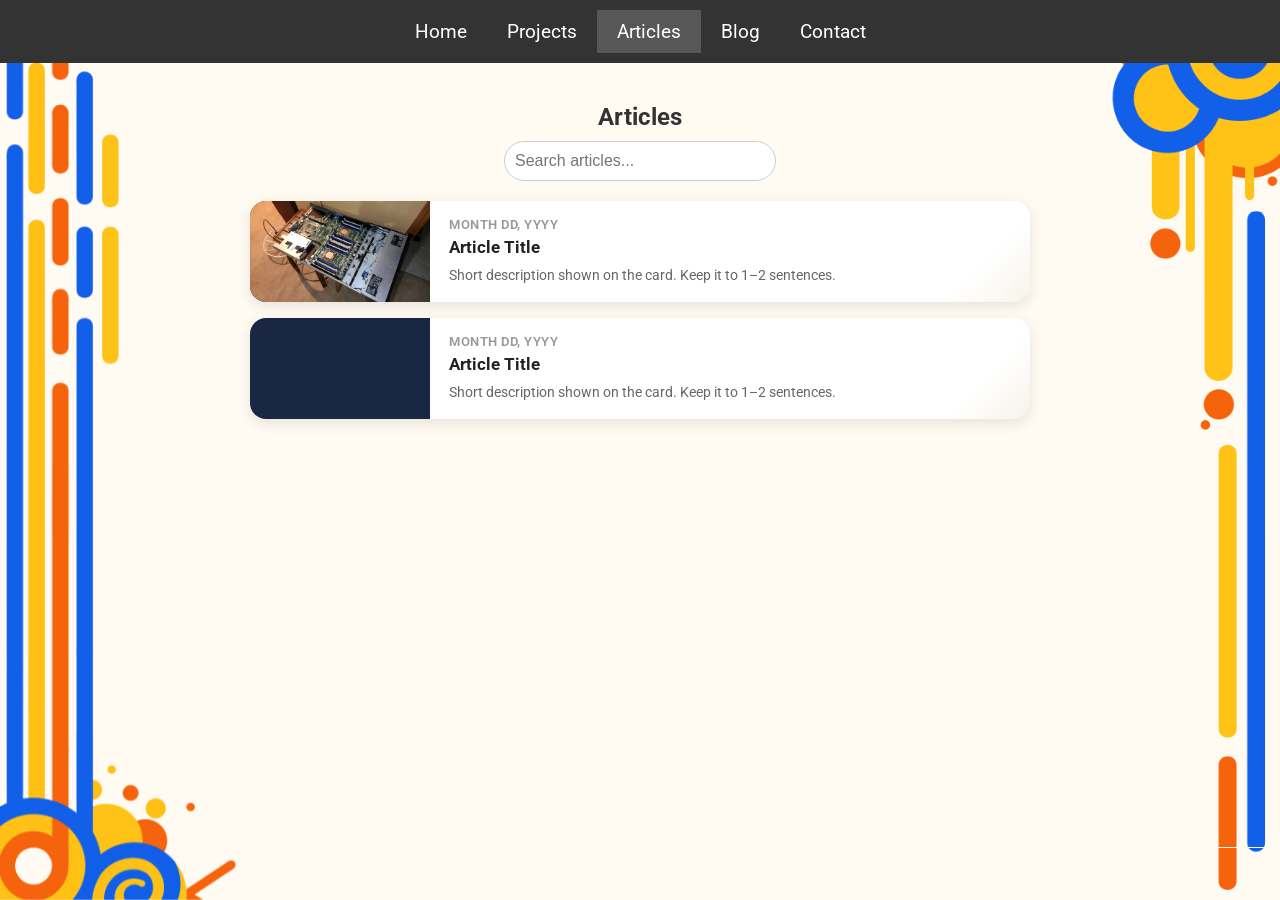
<file: articles.html>
<!DOCTYPE html>
<html lang="en">

<head>
  <meta charset="UTF-8" />
  <meta name="viewport" content="width=device-width, initial-scale=1.0" />
  <title>Ethan Zenker – Articles</title>
  <link rel="apple-touch-icon" sizes="180x180" href="images/apple-touch-icon.png">
  <link rel="icon" type="image/png" sizes="32x32" href="images/favicon-32x32.png">
  <link rel="icon" type="image/png" sizes="16x16" href="images/favicon-16x16.png">
  <link href="https://fonts.googleapis.com/css2?family=Roboto:wght@400;700&display=swap" rel="stylesheet">
  <link rel="stylesheet" href="styles.css">
  <script src="nav.js" defer></script>
</head>

<body>
  <img src="images/symbolaccentleft.png" class="accent-left" alt="Accent Symbol">
  <img src="images/symbolaccentright.png" class="accent-right" alt="Accent Symbol">

  <header>
    <button class="nav-toggle" onclick="toggleNav()" aria-label="Toggle navigation">&#9776;</button>
    <nav id="main-nav">
      <a href="index.html">Home</a>
      <a href="projects.html">Projects</a>
      <a href="articles.html" class="active-page">Articles</a>
      <a href="blog.html">Blog</a>
      <a href="contact.html">Contact</a>
    </nav>
  </header>

  <div style="padding: 30px;">
    <h2>Articles</h2>

    <input type="text" id="searchBar" placeholder="Search articles..." oninput="filterCards()">

    <img id="no-results-image" src="images/404notfound.png" alt="No results found"
      style="display:none; max-width:300px; margin: 20px auto;">

    <!-- Article Feed -->
    <!-- To add a card: copy a block, set onclick href to articles/your-page.html, update thumbnail, date, title, desc -->
    <div class="article-feed">

      <div class="article-news-card filterable-card"
           data-href="articles/article-1.html"
           onclick="window.location.href=this.dataset.href">
        <div class="article-news-thumb" style="background-image: url('images/server-thumbnail.jpg');"></div>
        <div class="article-news-body">
          <p class="article-news-date">Month DD, YYYY</p>
          <h3 class="article-news-title">Article Title</h3>
          <p class="article-news-desc">Short description shown on the card. Keep it to 1–2 sentences.</p>
        </div>
      </div>

      <div class="article-news-card filterable-card"
           data-href="articles/article-2.html"
           onclick="window.location.href=this.dataset.href">
        <div class="article-news-thumb" style="background-image: url('');"></div>
        <div class="article-news-body">
          <p class="article-news-date">Month DD, YYYY</p>
          <h3 class="article-news-title">Article Title</h3>
          <p class="article-news-desc">Short description shown on the card. Keep it to 1–2 sentences.</p>
        </div>
      </div>

    </div>
  </div>

  <script>
    const searchCache = {};

    document.addEventListener('DOMContentLoaded', async () => {
      const cards = document.querySelectorAll('.filterable-card[data-href]');
      await Promise.all(Array.from(cards).map(async card => {
        const url = card.dataset.href;
        try {
          const res = await fetch(url);
          const html = await res.text();
          const doc = new DOMParser().parseFromString(html, 'text/html');
          const content = doc.querySelector('.article-content');
          searchCache[url] = content ? content.textContent : '';
        } catch {
          searchCache[url] = '';
        }
      }));
    });

    function filterCards() {
      const query = document.getElementById('searchBar').value.toLowerCase();
      const cards = document.querySelectorAll('.filterable-card');
      const noResults = document.getElementById('no-results-image');
      let anyVisible = false;

      cards.forEach(card => {
        const cardText = card.textContent.toLowerCase();
        const detailText = (searchCache[card.dataset.href] || '').toLowerCase();
        const matches = cardText.includes(query) || detailText.includes(query);
        card.style.display = matches ? '' : 'none';
        if (matches) anyVisible = true;
      });

      noResults.style.display = anyVisible ? 'none' : 'block';
    }
  </script>
</body>
</html>
</file>
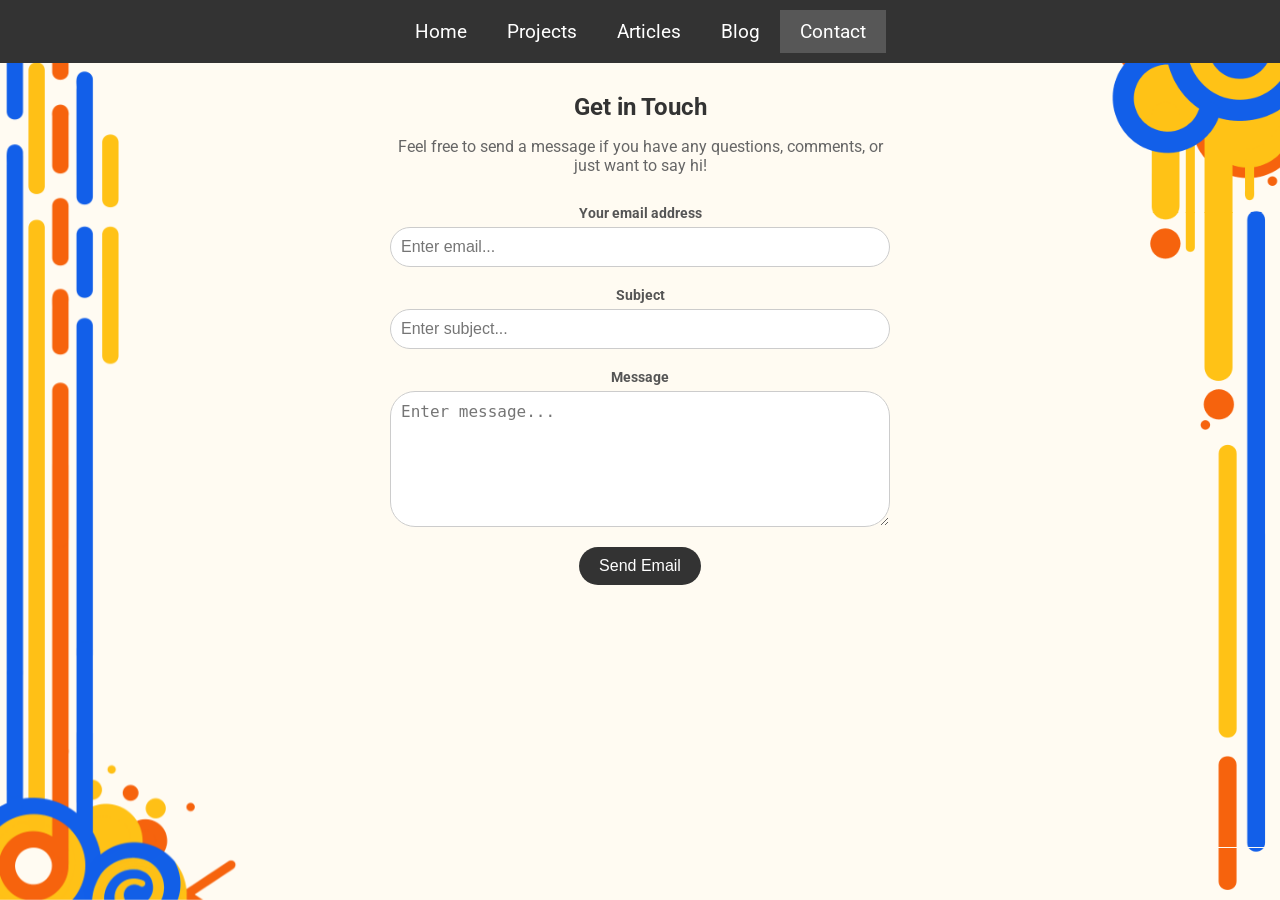
<file: contact.html>
<!DOCTYPE html>
<html lang="en">

<head>
  <meta charset="UTF-8" />
  <meta name="viewport" content="width=device-width, initial-scale=1.0" />
  <title>Ethan Zenker – Contact</title>
  <link rel="apple-touch-icon" sizes="180x180" href="images/apple-touch-icon.png">
  <link rel="icon" type="image/png" sizes="32x32" href="images/favicon-32x32.png">
  <link rel="icon" type="image/png" sizes="16x16" href="images/favicon-16x16.png">
  <link href="https://fonts.googleapis.com/css2?family=Roboto:wght@400;700&display=swap" rel="stylesheet">
  <link rel="stylesheet" href="styles.css">
  <script src="nav.js" defer></script>
</head>

<body>
  <img src="images/symbolaccentleft.png" class="accent-left" alt="Accent Symbol">
  <img src="images/symbolaccentright.png" class="accent-right" alt="Accent Symbol">

  <header>
    <button class="nav-toggle" onclick="toggleNav()" aria-label="Toggle navigation">&#9776;</button>
    <nav id="main-nav">
      <a href="index.html">Home</a>
      <a href="projects.html">Projects</a>
      <a href="articles.html">Articles</a>
      <a href="blog.html">Blog</a>
      <a href="contact.html" class="active-page">Contact</a>
    </nav>
  </header>

  <div class="contact-wrapper">
    <div class="contact-form">
      <h2 class="contact-heading">Get in Touch</h2>
      <p class="contact-subtext">
        Feel free to send a message if you have any questions, comments, or just want to say hi!
      </p>

      <form id="contact-form">
        <input type="hidden" name="access_key" value="6b8cf4d8-9fa1-4833-8445-7ed001e8b569">
        <div class="form-group">
          <label for="contact-email">Your email address</label>
          <input type="email" name="email" class="form-control" id="contact-email" placeholder="Enter email..." required>
        </div>

        <div class="form-group">
          <label for="contact-subject">Subject</label>
          <input type="text" name="subject" class="form-control" id="contact-subject" placeholder="Enter subject..." required>
        </div>

        <div class="form-group">
          <label for="contact-message">Message</label>
          <textarea name="message" class="form-control" id="contact-message" placeholder="Enter message..." rows="6" required></textarea>
        </div>

        <p><button type="submit" class="btn btn-primary">Send Email</button></p>
      </form>

      <div id="contact-alert"></div>
    </div>
  </div>

  <script>
    document.getElementById('contact-form').addEventListener('submit', async function (event) {
      event.preventDefault();

      const response = await fetch('https://api.web3forms.com/submit', {
        method: 'POST',
        body: new FormData(this)
      });

      const data = await response.json();
      const alert = document.getElementById('contact-alert');

      if (data.success) {
        alert.innerText = "Email sent successfully!";
        this.reset();
      } else {
        alert.innerText = "Failed to send email: " + data.message;
      }
    });
  </script>
</body>
</html>
</file>
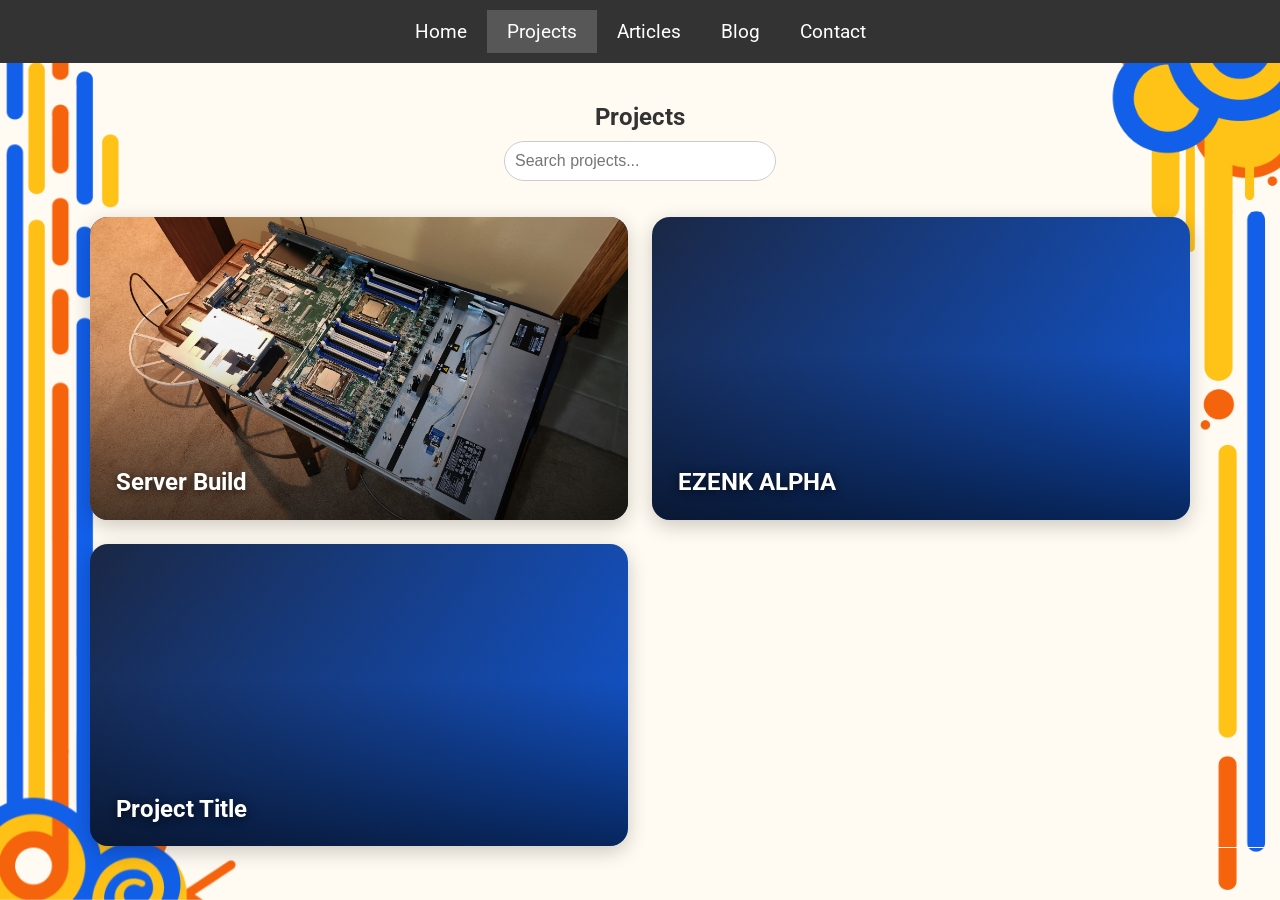
<file: projects.html>
<!DOCTYPE html>
<html lang="en">

<head>
  <meta charset="UTF-8" />
  <meta name="viewport" content="width=device-width, initial-scale=1.0" />
  <title>Ethan Zenker – Projects</title>
  <link rel="apple-touch-icon" sizes="180x180" href="images/apple-touch-icon.png">
  <link rel="icon" type="image/png" sizes="32x32" href="images/favicon-32x32.png">
  <link rel="icon" type="image/png" sizes="16x16" href="images/favicon-16x16.png">
  <link href="https://fonts.googleapis.com/css2?family=Roboto:wght@400;700&display=swap" rel="stylesheet">
  <link rel="stylesheet" href="styles.css">
  <script src="nav.js" defer></script>
</head>

<body>
  <img src="images/symbolaccentleft.png" class="accent-left" alt="Accent Symbol">
  <img src="images/symbolaccentright.png" class="accent-right" alt="Accent Symbol">

  <header>
    <button class="nav-toggle" onclick="toggleNav()" aria-label="Toggle navigation">&#9776;</button>
    <nav id="main-nav">
      <a href="index.html">Home</a>
      <a href="projects.html" class="active-page">Projects</a>
      <a href="articles.html">Articles</a>
      <a href="blog.html">Blog</a>
      <a href="contact.html">Contact</a>
    </nav>
  </header>

  <div style="padding: 30px;">
    <h2>Projects</h2>

    <input type="text" id="searchBar" placeholder="Search projects..." oninput="filterCards()">

    <img id="no-results-image" src="images/404notfound.png" alt="No results found"
      style="display:none; max-width:300px; margin: 20px auto;">

    <!-- Project Card Grid -->
    <!-- To add a card: copy a block, set href to projects/your-page.html, update background-image and title -->
    <div class="project-card-grid">

      <div class="project-thumb filterable-card"
           data-href="projects/server.html"
           onclick="window.location.href=this.dataset.href">
        <div class="project-thumb-img" style="background-image: url('images/server-thumbnail.jpg');"></div>
        <div class="thumb-overlay">
          <h3 class="thumb-title">Server Build</h3>
        </div>
      </div>

      <div class="project-thumb filterable-card"
           data-href="projects/ezenk-alpha.html"
           onclick="window.location.href=this.dataset.href">
        <div class="project-thumb-img" style="background-image: url('');"></div>
        <div class="thumb-overlay">
          <h3 class="thumb-title">EZENK ALPHA</h3>
        </div>
      </div>

      <div class="project-thumb filterable-card"
           data-href="projects/project-2.html"
           onclick="window.location.href=this.dataset.href">
        <div class="project-thumb-img" style="background-image: url('');"></div>
        <div class="thumb-overlay">
          <h3 class="thumb-title">Project Title</h3>
        </div>
      </div>

    </div>
  </div>

  <script>
    const searchCache = {};

    document.addEventListener('DOMContentLoaded', async () => {
      const cards = document.querySelectorAll('.filterable-card[data-href]');
      await Promise.all(Array.from(cards).map(async card => {
        const url = card.dataset.href;
        try {
          const res = await fetch(url);
          const html = await res.text();
          const doc = new DOMParser().parseFromString(html, 'text/html');
          const content = doc.querySelector('.article-content');
          searchCache[url] = content ? content.textContent : '';
        } catch {
          searchCache[url] = '';
        }
      }));
    });

    function filterCards() {
      const query = document.getElementById('searchBar').value.toLowerCase();
      const cards = document.querySelectorAll('.filterable-card');
      const noResults = document.getElementById('no-results-image');
      let anyVisible = false;

      cards.forEach(card => {
        const cardText = card.textContent.toLowerCase();
        const detailText = (searchCache[card.dataset.href] || '').toLowerCase();
        const matches = cardText.includes(query) || detailText.includes(query);
        card.style.display = matches ? '' : 'none';
        if (matches) anyVisible = true;
      });

      noResults.style.display = anyVisible ? 'none' : 'block';
    }
  </script>
</body>
</html>
</file>
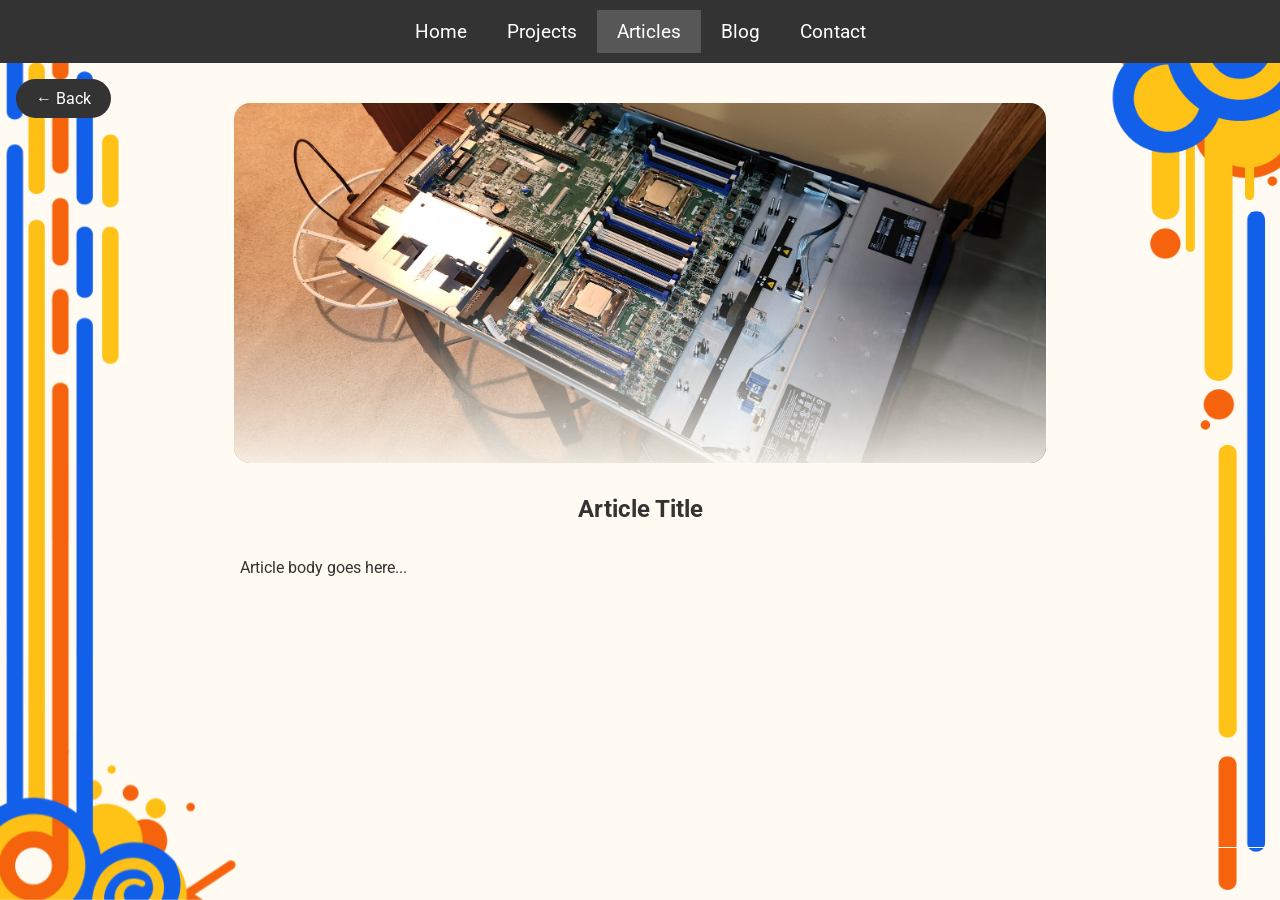
<file: articles/article-1.html>
<!DOCTYPE html>
<html lang="en">
<head>
  <meta charset="UTF-8" />
  <meta name="viewport" content="width=device-width, initial-scale=1.0" />
  <title>Ethan Zenker – Article</title>
  <link rel="apple-touch-icon" sizes="180x180" href="../images/apple-touch-icon.png">
  <link rel="icon" type="image/png" sizes="32x32" href="../images/favicon-32x32.png">
  <link rel="icon" type="image/png" sizes="16x16" href="../images/favicon-16x16.png">
  <link href="https://fonts.googleapis.com/css2?family=Roboto:wght@400;700&display=swap" rel="stylesheet">
  <link rel="stylesheet" href="../styles.css">
  <script src="../nav.js" defer></script>
</head>
<body>
  <img src="../images/symbolaccentleft.png" class="accent-left" alt="Accent Symbol">
  <img src="../images/symbolaccentright.png" class="accent-right" alt="Accent Symbol">

  <header>
    <button class="nav-toggle" onclick="toggleNav()" aria-label="Toggle navigation">&#9776;</button>
    <nav id="main-nav">
      <a href="../index.html">Home</a>
      <a href="../projects.html">Projects</a>
      <a href="../articles.html" class="active-page">Articles</a>
      <a href="../blog.html">Blog</a>
      <a href="../contact.html">Contact</a>
    </nav>
  </header>

  <div class="article-page-wrap" style="padding-top: 2rem; position: relative;">
    <a href="../articles.html" class="btn-primary" style="position: absolute; top: 1rem; left: 1rem; z-index: 2;">← Back</a>
    <div class="article-banner-wrap">
      <div class="article-banner" style="background-image: url('../images/server-thumbnail.jpg');"></div>
    </div>
    <div class="article-content">
      <h2>Article Title</h2>
      <p>Article body goes here...</p>
    </div>
  </div>
</body>
</html>
</file>
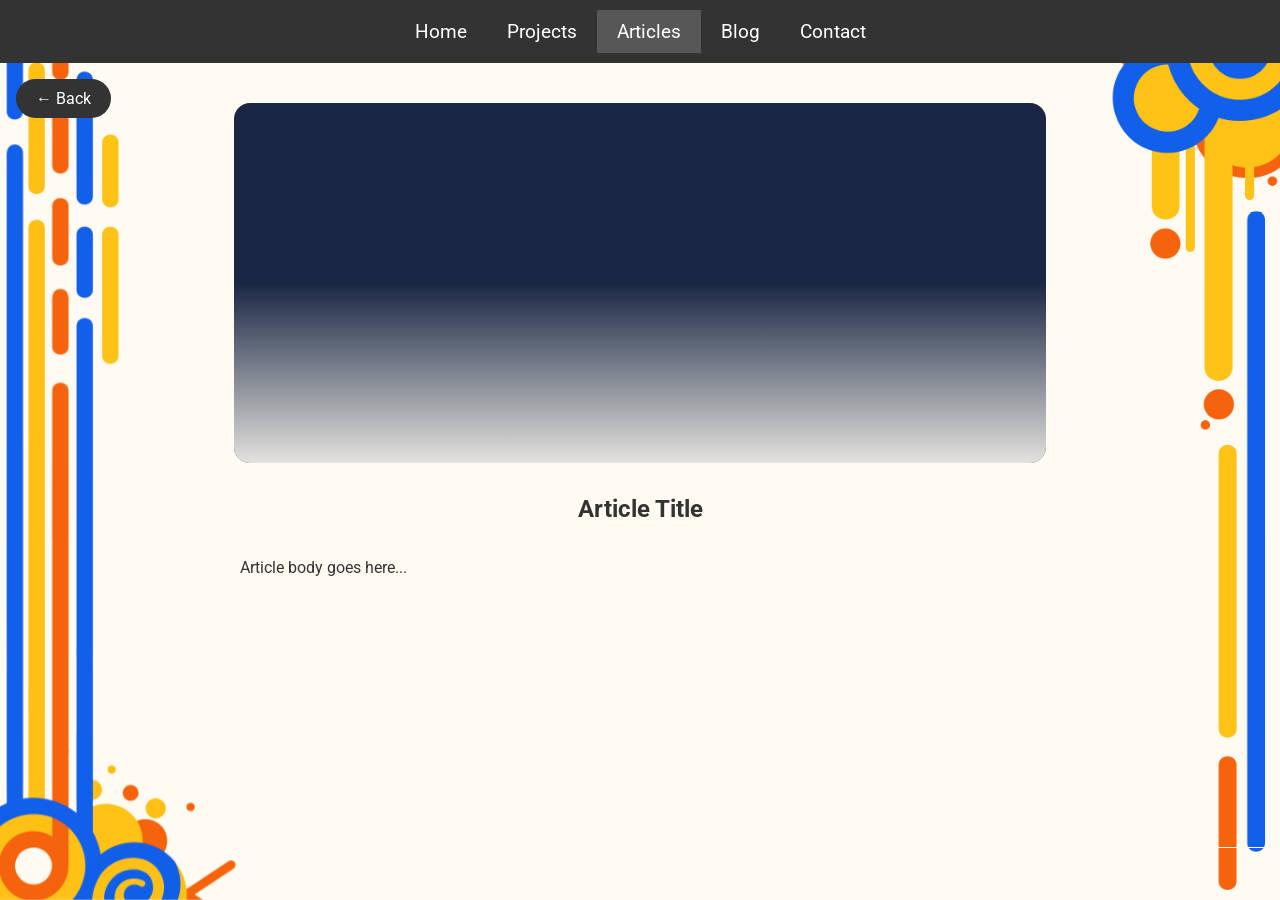
<file: articles/article-2.html>
<!DOCTYPE html>
<html lang="en">
<head>
  <meta charset="UTF-8" />
  <meta name="viewport" content="width=device-width, initial-scale=1.0" />
  <title>Ethan Zenker – Article</title>
  <link rel="apple-touch-icon" sizes="180x180" href="../images/apple-touch-icon.png">
  <link rel="icon" type="image/png" sizes="32x32" href="../images/favicon-32x32.png">
  <link rel="icon" type="image/png" sizes="16x16" href="../images/favicon-16x16.png">
  <link href="https://fonts.googleapis.com/css2?family=Roboto:wght@400;700&display=swap" rel="stylesheet">
  <link rel="stylesheet" href="../styles.css">
  <script src="../nav.js" defer></script>
</head>
<body>
  <img src="../images/symbolaccentleft.png" class="accent-left" alt="Accent Symbol">
  <img src="../images/symbolaccentright.png" class="accent-right" alt="Accent Symbol">

  <header>
    <button class="nav-toggle" onclick="toggleNav()" aria-label="Toggle navigation">&#9776;</button>
    <nav id="main-nav">
      <a href="../index.html">Home</a>
      <a href="../projects.html">Projects</a>
      <a href="../articles.html" class="active-page">Articles</a>
      <a href="../blog.html">Blog</a>
      <a href="../contact.html">Contact</a>
    </nav>
  </header>

  <div class="article-page-wrap" style="padding-top: 2rem; position: relative;">
    <a href="../articles.html" class="btn-primary" style="position: absolute; top: 1rem; left: 1rem; z-index: 2;">← Back</a>
    <div class="article-banner-wrap">
      <div class="article-banner" style="background-image: url('');"></div>
    </div>
    <div class="article-content">
      <h2>Article Title</h2>
      <p>Article body goes here...</p>
    </div>
  </div>
</body>
</html>
</file>
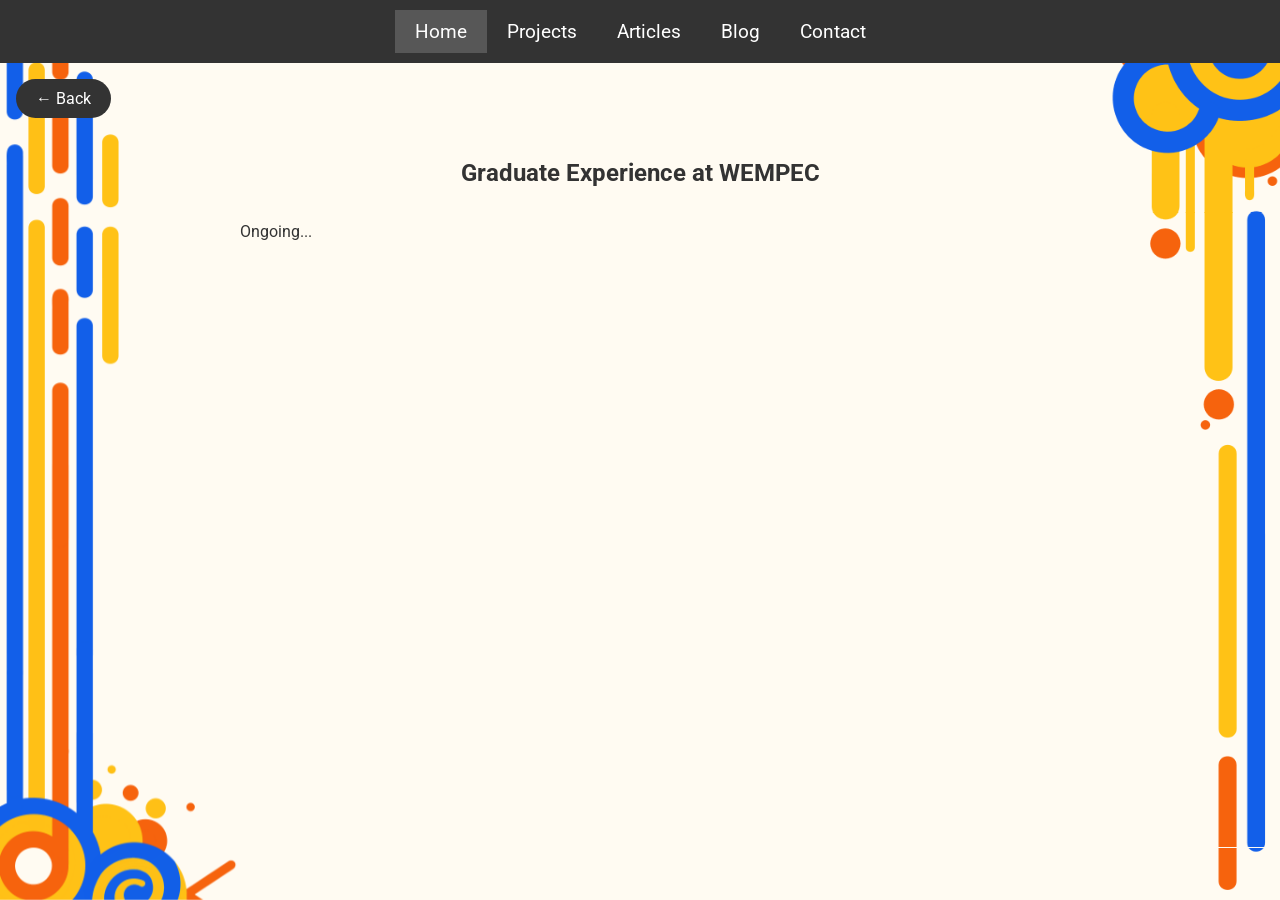
<file: education/wiscgrad.html>
<!DOCTYPE html>
<html lang="en">
<head>
  <meta charset="UTF-8" />
  <meta name="viewport" content="width=device-width, initial-scale=1.0" />
  <title>Ethan Zenker – MS Electrical Engineering</title>
  <link rel="apple-touch-icon" sizes="180x180" href="../images/apple-touch-icon.png">
  <link rel="icon" type="image/png" sizes="32x32" href="../images/favicon-32x32.png">
  <link rel="icon" type="image/png" sizes="16x16" href="../images/favicon-16x16.png">
  <link href="https://fonts.googleapis.com/css2?family=Roboto:wght@400;700&display=swap" rel="stylesheet">
  <link rel="stylesheet" href="../styles.css">
  <script src="../nav.js" defer></script>
</head>
<body>
  <img src="../images/symbolaccentleft.png" class="accent-left" alt="Accent Symbol">
  <img src="../images/symbolaccentright.png" class="accent-right" alt="Accent Symbol">

  <header>
    <button class="nav-toggle" onclick="toggleNav()" aria-label="Toggle navigation">&#9776;</button>
    <nav id="main-nav">
      <a href="../index.html" class="active-page">Home</a>
      <a href="../projects.html">Projects</a>
      <a href="../articles.html">Articles</a>
      <a href="../blog.html">Blog</a>
      <a href="../contact.html">Contact</a>
    </nav>
  </header>

  <div style="padding-top: 4rem; position: relative;">
    <a href="../index.html" class="btn-primary" style="position: absolute; top: 1rem; left: 1rem;">← Back</a>
    <div class="article-content">
      <h2>Graduate Experience at WEMPEC</h2>
      <p>Ongoing...</p>
    </div>
  </div>
</body>
</html>
</file>
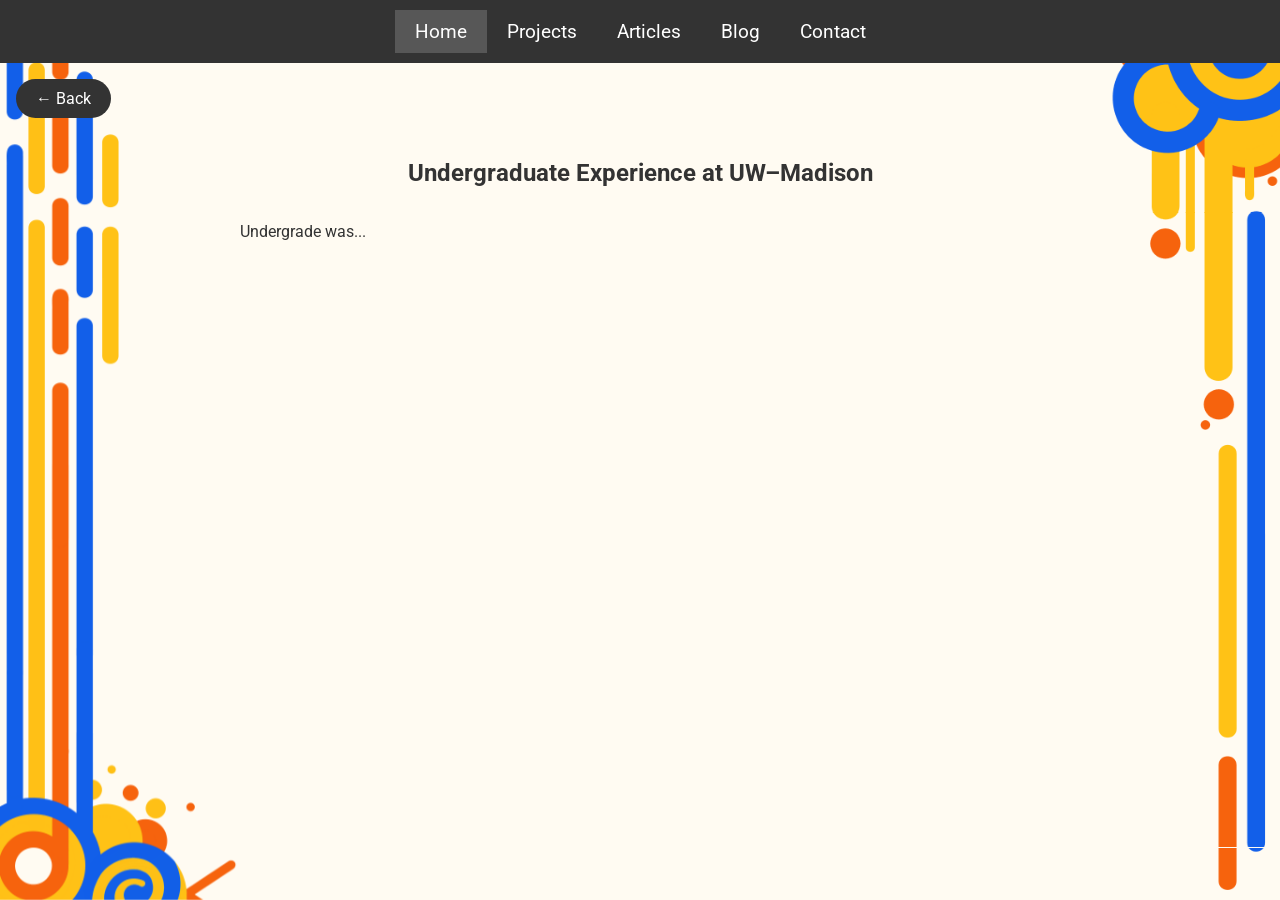
<file: education/wiscunder.html>
<!DOCTYPE html>
<html lang="en">
<head>
  <meta charset="UTF-8" />
  <meta name="viewport" content="width=device-width, initial-scale=1.0" />
  <title>Ethan Zenker – BS Electrical Engineering</title>
  <link rel="apple-touch-icon" sizes="180x180" href="../images/apple-touch-icon.png">
  <link rel="icon" type="image/png" sizes="32x32" href="../images/favicon-32x32.png">
  <link rel="icon" type="image/png" sizes="16x16" href="../images/favicon-16x16.png">
  <link href="https://fonts.googleapis.com/css2?family=Roboto:wght@400;700&display=swap" rel="stylesheet">
  <link rel="stylesheet" href="../styles.css">
  <script src="../nav.js" defer></script>
</head>
<body>
  <img src="../images/symbolaccentleft.png" class="accent-left" alt="Accent Symbol">
  <img src="../images/symbolaccentright.png" class="accent-right" alt="Accent Symbol">

  <header>
    <button class="nav-toggle" onclick="toggleNav()" aria-label="Toggle navigation">&#9776;</button>
    <nav id="main-nav">
      <a href="../index.html" class="active-page">Home</a>
      <a href="../projects.html">Projects</a>
      <a href="../articles.html">Articles</a>
      <a href="../blog.html">Blog</a>
      <a href="../contact.html">Contact</a>
    </nav>
  </header>

  <div style="padding-top: 4rem; position: relative;">
    <a href="../index.html" class="btn-primary" style="position: absolute; top: 1rem; left: 1rem;">← Back</a>
    <div class="article-content">
      <h2>Undergraduate Experience at UW–Madison</h2>
      <p>Undergrade was...</p>
    </div>
  </div>
</body>
</html>
</file>
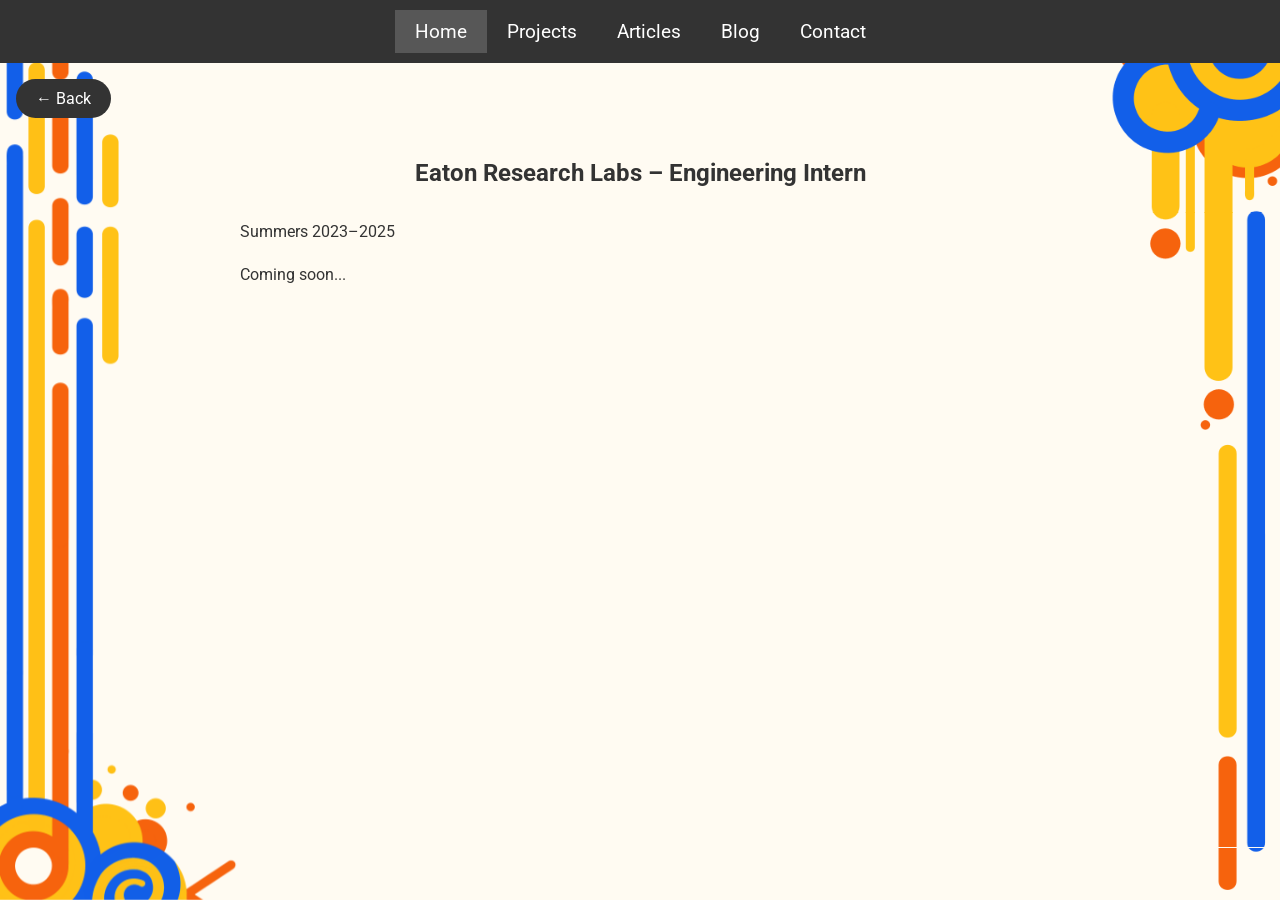
<file: experience/eaton.html>
<!DOCTYPE html>
<html lang="en">
<head>
  <meta charset="UTF-8" />
  <meta name="viewport" content="width=device-width, initial-scale=1.0" />
  <title>Ethan Zenker – Eaton Research Labs</title>
  <link rel="apple-touch-icon" sizes="180x180" href="../images/apple-touch-icon.png">
  <link rel="icon" type="image/png" sizes="32x32" href="../images/favicon-32x32.png">
  <link rel="icon" type="image/png" sizes="16x16" href="../images/favicon-16x16.png">
  <link href="https://fonts.googleapis.com/css2?family=Roboto:wght@400;700&display=swap" rel="stylesheet">
  <link rel="stylesheet" href="../styles.css">
  <script src="../nav.js" defer></script>
</head>
<body>
  <img src="../images/symbolaccentleft.png" class="accent-left" alt="Accent Symbol">
  <img src="../images/symbolaccentright.png" class="accent-right" alt="Accent Symbol">

  <header>
    <button class="nav-toggle" onclick="toggleNav()" aria-label="Toggle navigation">&#9776;</button>
    <nav id="main-nav">
      <a href="../index.html" class="active-page">Home</a>
      <a href="../projects.html">Projects</a>
      <a href="../articles.html">Articles</a>
      <a href="../blog.html">Blog</a>
      <a href="../contact.html">Contact</a>
    </nav>
  </header>

  <div style="padding-top: 4rem; position: relative;">
    <a href="../index.html" class="btn-primary" style="position: absolute; top: 1rem; left: 1rem;">← Back</a>
    <div class="article-content">
      <h2>Eaton Research Labs – Engineering Intern</h2>
      <p>Summers 2023–2025</p>
      <p>Coming soon...</p>
    </div>
  </div>
</body>
</html>
</file>
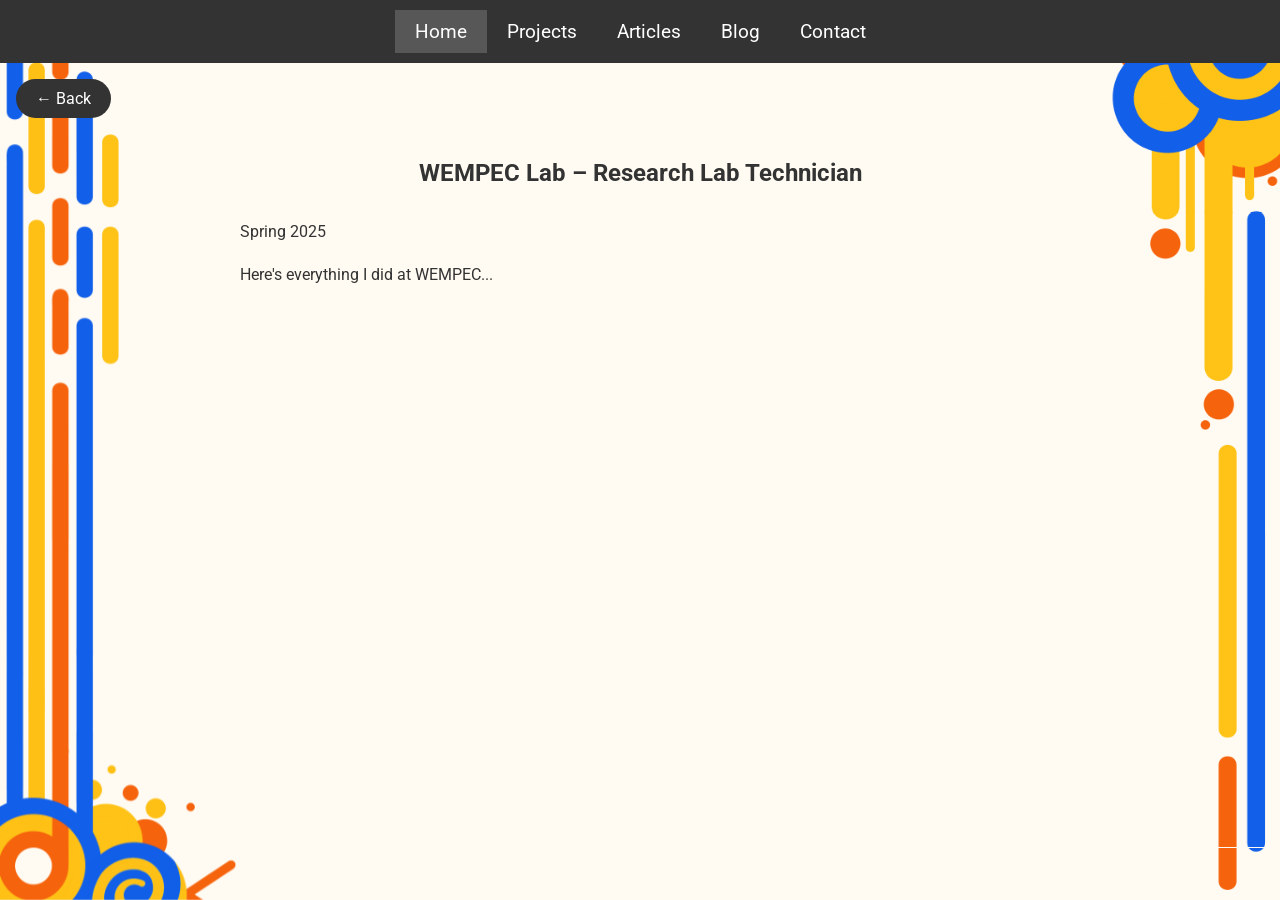
<file: experience/wempec2025.html>
<!DOCTYPE html>
<html lang="en">
<head>
  <meta charset="UTF-8" />
  <meta name="viewport" content="width=device-width, initial-scale=1.0" />
  <title>Ethan Zenker – WEMPEC Lab</title>
  <link rel="apple-touch-icon" sizes="180x180" href="../images/apple-touch-icon.png">
  <link rel="icon" type="image/png" sizes="32x32" href="../images/favicon-32x32.png">
  <link rel="icon" type="image/png" sizes="16x16" href="../images/favicon-16x16.png">
  <link href="https://fonts.googleapis.com/css2?family=Roboto:wght@400;700&display=swap" rel="stylesheet">
  <link rel="stylesheet" href="../styles.css">
  <script src="../nav.js" defer></script>
</head>
<body>
  <img src="../images/symbolaccentleft.png" class="accent-left" alt="Accent Symbol">
  <img src="../images/symbolaccentright.png" class="accent-right" alt="Accent Symbol">

  <header>
    <button class="nav-toggle" onclick="toggleNav()" aria-label="Toggle navigation">&#9776;</button>
    <nav id="main-nav">
      <a href="../index.html" class="active-page">Home</a>
      <a href="../projects.html">Projects</a>
      <a href="../articles.html">Articles</a>
      <a href="../blog.html">Blog</a>
      <a href="../contact.html">Contact</a>
    </nav>
  </header>

  <div style="padding-top: 4rem; position: relative;">
    <a href="../index.html" class="btn-primary" style="position: absolute; top: 1rem; left: 1rem;">← Back</a>
    <div class="article-content">
      <h2>WEMPEC Lab – Research Lab Technician</h2>
      <p>Spring 2025</p>
      <p>Here's everything I did at WEMPEC...</p>
    </div>
  </div>
</body>
</html>
</file>
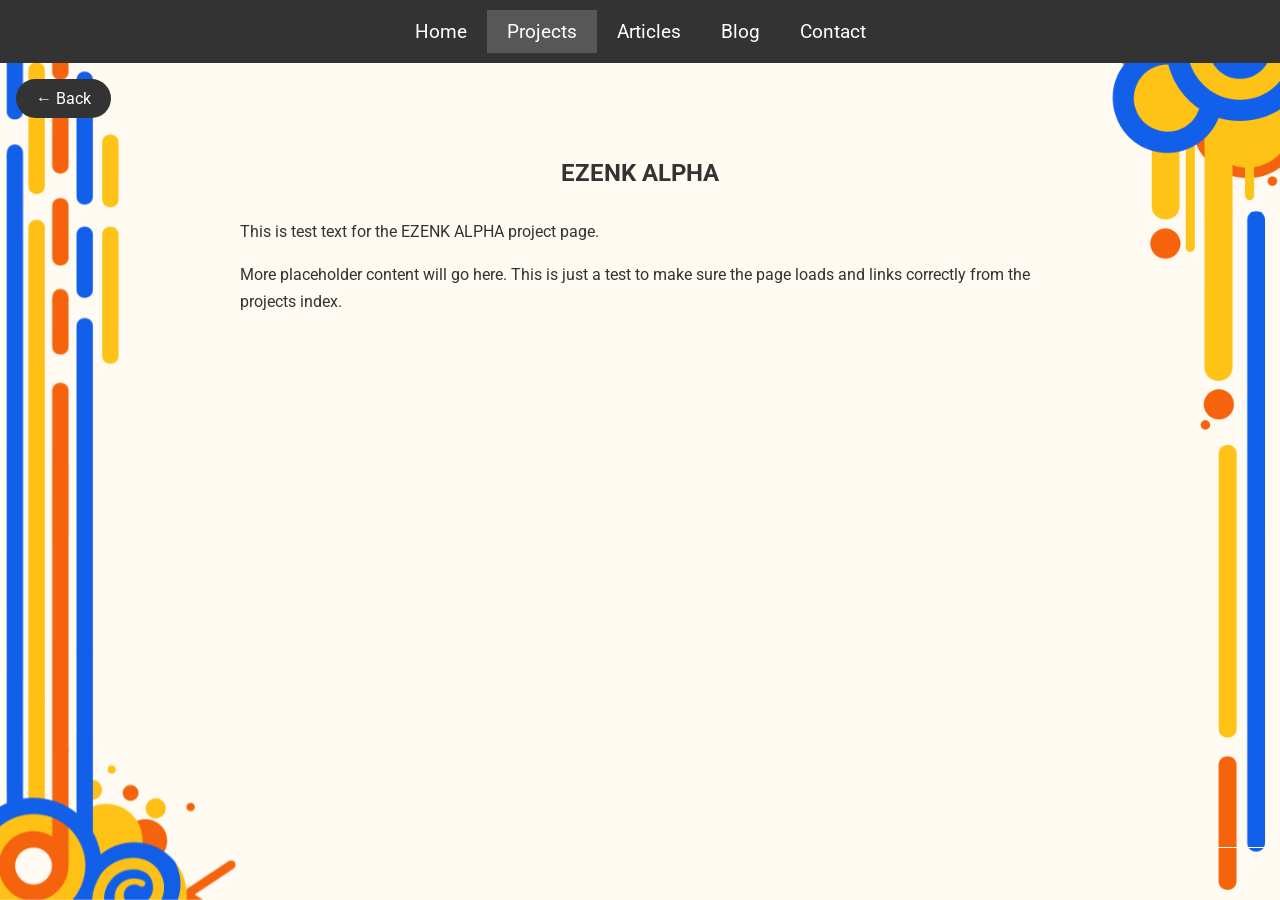
<file: projects/ezenk-alpha.html>
<!DOCTYPE html>
<html lang="en">
<head>
  <meta charset="UTF-8" />
  <meta name="viewport" content="width=device-width, initial-scale=1.0" />
  <title>Ethan Zenker – EZENK ALPHA</title>
  <link rel="apple-touch-icon" sizes="180x180" href="../images/apple-touch-icon.png">
  <link rel="icon" type="image/png" sizes="32x32" href="../images/favicon-32x32.png">
  <link rel="icon" type="image/png" sizes="16x16" href="../images/favicon-16x16.png">
  <link href="https://fonts.googleapis.com/css2?family=Roboto:wght@400;700&display=swap" rel="stylesheet">
  <link rel="stylesheet" href="../styles.css">
  <script src="../nav.js" defer></script>
</head>
<body>
  <img src="../images/symbolaccentleft.png" class="accent-left" alt="Accent Symbol">
  <img src="../images/symbolaccentright.png" class="accent-right" alt="Accent Symbol">

  <header>
    <button class="nav-toggle" onclick="toggleNav()" aria-label="Toggle navigation">&#9776;</button>
    <nav id="main-nav">
      <a href="../index.html">Home</a>
      <a href="../projects.html" class="active-page">Projects</a>
      <a href="../articles.html">Articles</a>
      <a href="../blog.html">Blog</a>
      <a href="../contact.html">Contact</a>
    </nav>
  </header>

  <div style="padding-top: 4rem; position: relative;">
    <a href="../projects.html" class="btn-primary" style="position: absolute; top: 1rem; left: 1rem;">← Back</a>
    <div class="article-content">
      <h2>EZENK ALPHA</h2>
      <p>This is test text for the EZENK ALPHA project page.</p>
      <p>More placeholder content will go here. This is just a test to make sure the page loads and links correctly from the projects index.</p>
    </div>
  </div>
</body>
</html>
</file>
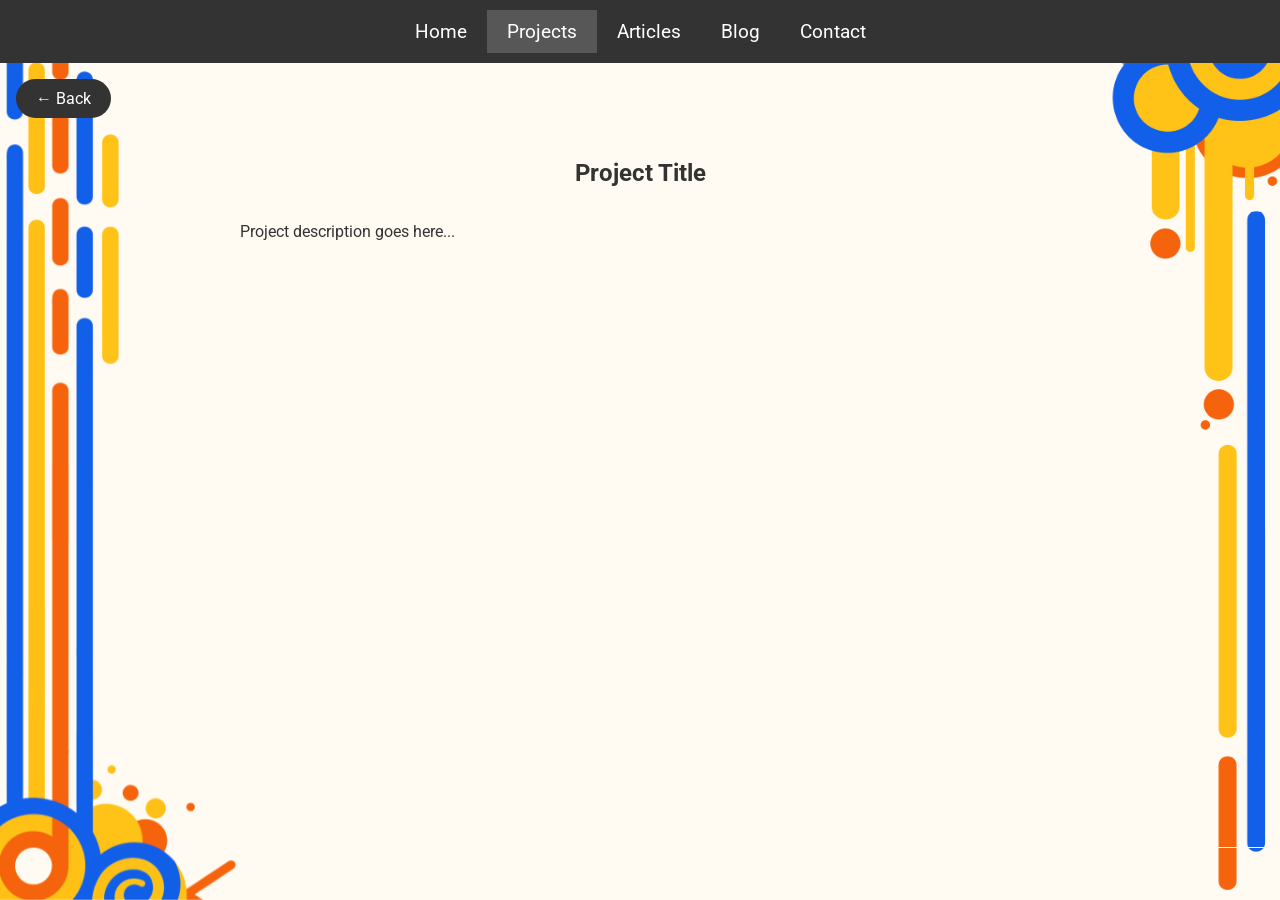
<file: projects/project-2.html>
<!DOCTYPE html>
<html lang="en">
<head>
  <meta charset="UTF-8" />
  <meta name="viewport" content="width=device-width, initial-scale=1.0" />
  <title>Ethan Zenker – Project</title>
  <link rel="apple-touch-icon" sizes="180x180" href="../images/apple-touch-icon.png">
  <link rel="icon" type="image/png" sizes="32x32" href="../images/favicon-32x32.png">
  <link rel="icon" type="image/png" sizes="16x16" href="../images/favicon-16x16.png">
  <link href="https://fonts.googleapis.com/css2?family=Roboto:wght@400;700&display=swap" rel="stylesheet">
  <link rel="stylesheet" href="../styles.css">
  <script src="../nav.js" defer></script>
</head>
<body>
  <img src="../images/symbolaccentleft.png" class="accent-left" alt="Accent Symbol">
  <img src="../images/symbolaccentright.png" class="accent-right" alt="Accent Symbol">

  <header>
    <button class="nav-toggle" onclick="toggleNav()" aria-label="Toggle navigation">&#9776;</button>
    <nav id="main-nav">
      <a href="../index.html">Home</a>
      <a href="../projects.html" class="active-page">Projects</a>
      <a href="../articles.html">Articles</a>
      <a href="../blog.html">Blog</a>
      <a href="../contact.html">Contact</a>
    </nav>
  </header>

  <div style="padding-top: 4rem; position: relative;">
    <a href="../projects.html" class="btn-primary" style="position: absolute; top: 1rem; left: 1rem;">← Back</a>
    <div class="article-content">
      <h2>Project Title</h2>
      <p>Project description goes here...</p>
    </div>
  </div>
</body>
</html>
</file>
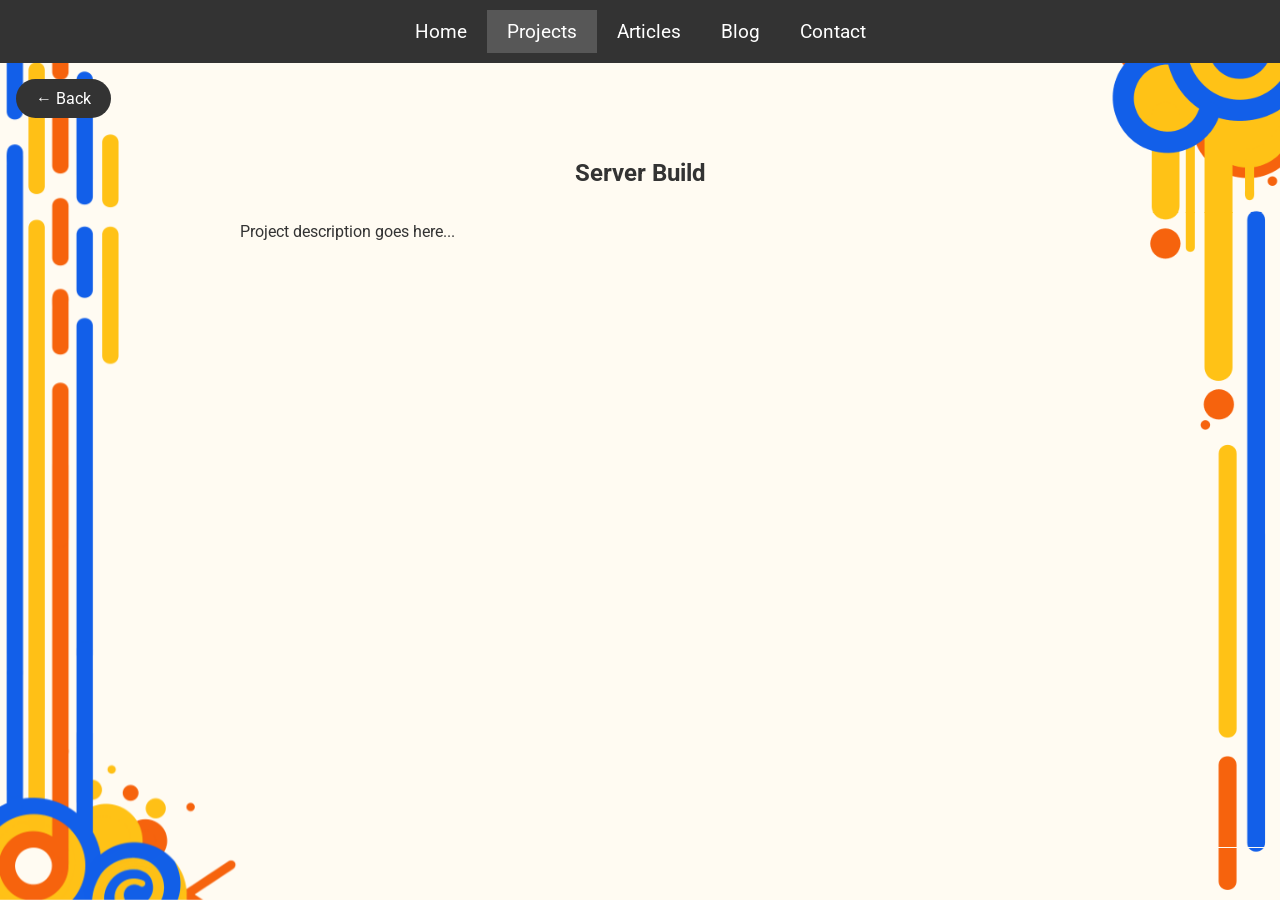
<file: projects/server.html>
<!DOCTYPE html>
<html lang="en">
<head>
  <meta charset="UTF-8" />
  <meta name="viewport" content="width=device-width, initial-scale=1.0" />
  <title>Ethan Zenker – Server Build</title>
  <link rel="apple-touch-icon" sizes="180x180" href="../images/apple-touch-icon.png">
  <link rel="icon" type="image/png" sizes="32x32" href="../images/favicon-32x32.png">
  <link rel="icon" type="image/png" sizes="16x16" href="../images/favicon-16x16.png">
  <link href="https://fonts.googleapis.com/css2?family=Roboto:wght@400;700&display=swap" rel="stylesheet">
  <link rel="stylesheet" href="../styles.css">
  <script src="../nav.js" defer></script>
</head>
<body>
  <img src="../images/symbolaccentleft.png" class="accent-left" alt="Accent Symbol">
  <img src="../images/symbolaccentright.png" class="accent-right" alt="Accent Symbol">

  <header>
    <button class="nav-toggle" onclick="toggleNav()" aria-label="Toggle navigation">&#9776;</button>
    <nav id="main-nav">
      <a href="../index.html">Home</a>
      <a href="../projects.html" class="active-page">Projects</a>
      <a href="../articles.html">Articles</a>
      <a href="../blog.html">Blog</a>
      <a href="../contact.html">Contact</a>
    </nav>
  </header>

  <div style="padding-top: 4rem; position: relative;">
    <a href="../projects.html" class="btn-primary" style="position: absolute; top: 1rem; left: 1rem;">← Back</a>
    <div class="article-content">
      <h2>Server Build</h2>
      <p>Project description goes here...</p>
    </div>
  </div>
</body>
</html>
</file>
<file: styles.css>
/* Colors: Blue: #125fe9, Yellow: #ffc114, Orange: #f7630d */

/* General Style */
body {
  background-color: #fffbf2;
  margin: 0;
  padding: 0;
  font-family: 'Roboto', sans-serif;
  color: #333;
  text-align: center;
  overflow-x: hidden;
  position: relative;
}

header {
  background-color: #333333;
  color: white;
  padding: 10px 0;
  z-index: 10;
}

.accent-left {
  position: fixed;
  bottom: 0;
  left: 0;
  height: 100vh;
  width: auto;
  z-index: -1;
  pointer-events: none;
}

.accent-right {
  position: fixed;
  bottom: 0;
  right: 0;
  height: 100vh;
  width: auto;
  z-index: -1;
  pointer-events: none;
}

header nav {
  display: flex;
  justify-content: center;
}

header nav a {
  color: white;
  padding: 10px 20px;
  text-decoration: none;
  font-size: 1.2em;
}

header nav a:hover,
header nav a.active-page {
  background-color: #575757;
}

.nav-toggle {
  display: none;
  background: none;
  border: none;
  color: white;
  font-size: 1.8rem;
  cursor: pointer;
  padding: 8px 16px;
  line-height: 1;
  width: 100%;
  text-align: right;
}

@media (max-width: 768px) {
  .nav-toggle {
    display: block;
  }

  header nav {
    display: none;
    flex-direction: column;
    width: 100%;
  }

  header nav.open {
    display: flex;
  }

  header nav a {
    padding: 12px 20px;
    border-top: 1px solid #555;
    text-align: center;
  }
}

@media (max-width: 767px) {
  body.article-active .accent-left,
  body.article-active .accent-right {
    display: none;
  }
}

/* Homepage Style */
.headshot {
  border-radius: 50%;
  width: 350px;
  height: 350px;
  object-fit: cover;
  opacity: 0;
  animation: fadeInUp 1s ease-out forwards;
  animation-delay: 0.5s;
}

.intro-container {
  width: 100%;
  min-height: 100vh;
  display: flex;
  flex-direction: column;
  align-items: center;
  justify-content: center;
  padding: 5vw;
  gap: 5vh;
  box-sizing: border-box;
  text-align: center;
}

.intro-text {
  display: flex;
  flex-direction: column;
  align-items: center;
  opacity: 0;
  animation: fadeInUp 1s ease-out forwards;
  animation-delay: 1.5s;
}

.intro-text h1,
.intro-text h2 {
  margin: 0;
  color: #333;
}

.intro-text h1 {
  font-size: 3rem;
}

.intro-text h2 {
  font-size: 5rem;
  color: #125fe9;
  font-family: 'Roboto', sans-serif;
}

.social-icons {
  display: flex;
  gap: 1.2rem;
  justify-content: center;
  margin-top: 0.9rem;
}

.social-icons a {
  display: inline-flex;
  align-items: center;
  justify-content: center;
  transition: opacity 0.2s;
}

.social-icons a:hover {
  opacity: 0.5;
}

.social-icons svg {
  width: 28px;
  height: 28px;
  fill: #333333;
}

@keyframes fadeInUp {
  from {
    transform: translateY(40px);
    opacity: 0;
  }
  to {
    transform: translateY(0);
    opacity: 1;
  }
}

@media (min-width: 768px) {
  .intro-container {
    flex-direction: row;
    justify-content: center;
    text-align: center;
    gap: 5vh;
    padding: 5vw;
    margin-top: -10vh;
  }

  .headshot {
    width: 700px;
    height: 700px;
  }

  .intro-text h1 {
    font-size: 7rem;
  }

  .intro-text h2 {
    font-size: 11rem;
  }
}

@media (max-width: 768px) {
  .intro-container {
    margin-top: 10px;
  }
}

.bio-section {
  max-width: 90vw;
  margin: 0 auto;
  margin-top: 40px;
  margin-bottom: 60px;
  background: linear-gradient(135deg, rgba(255, 255, 255, 0.95) 90%, rgba(0, 0, 0, 0.03) 100%);
  padding: 1rem;
  border-radius: 20px;
  box-shadow: 0 4px 12px rgba(0, 0, 0, 0.1);
  font-size: 1.1rem;
  line-height: 1.6;
  text-align: left;
  animation: fadeInUp 1s ease-out forwards;
  animation-delay: 2s;
  opacity: 0;
  position: relative;
  overflow: hidden;
}

@media (min-width: 768px) {
  .bio-section {
    max-width: 1000px;
    font-size: 1.25rem;
  }

  .bio-section div[style] {
    max-height: none !important;
    overflow: visible !important;
  }

  .bio-section .read-more-btn {
    display: none !important;
  }
}

.read-more-btn {
  background-color: #333;
  border-radius: 50%;
  width: 36px;
  height: 36px;
  display: inline-flex;
  align-items: center;
  justify-content: center;
  cursor: pointer;
  border: none;
  transition: background-color 0.3s ease;
  position: absolute;
  bottom: 16px;
  left: 50%;
  transform: translateX(-50%);
  z-index: 10;
}

.read-more-btn:hover {
  background-color: #555;
}

.read-more-btn svg {
  fill: white;
  width: 16px;
  height: 16px;
  pointer-events: none;
}

@media (max-width: 767px) {
  .bio-section::after {
    content: "";
    position: absolute;
    top: 0;
    left: 0;
    width: 100%;
    height: 100%;
    background: linear-gradient(to bottom, rgba(255, 255, 255, 0), rgba(255, 255, 255, 1));
    pointer-events: none;
    transition: opacity 0.3s ease;
    border-radius: inherit;
    z-index: 5;
    opacity: 1;
  }

  .bio-section.expanded::after {
    opacity: 0;
  }
}

.scroll-hint {
  position: fixed;
  bottom: 80px;
  left: 50%;
  transform: translateX(-50%);
  z-index: 1000;
  animation: bounce 1.5s infinite;
}

.scroll-hint button {
  pointer-events: auto;
  background: transparent;
  border: none;
  cursor: pointer;
  padding: 0;
}

@keyframes bounce {
  0%, 100% {
    transform: translateX(-50%) translateY(0);
  }
  50% {
    transform: translateX(-50%) translateY(10px);
  }
}

.education-grid {
  display: grid;
  grid-template-columns: 1fr;
  gap: 1rem;
  max-width: 1200px;
  margin: 0 auto;
  padding: 1rem;
  position: relative;
  overflow-x: hidden;
}

@media (min-width: 768px) {
  .education-grid {
    grid-template-columns: repeat(2, 1fr);
  }

  .education-grid.odd .education-card:last-child {
    grid-column: 1 / span 2;
    justify-self: center;
    width: calc(50% - 0.5rem);
  }
}

.education-card {
  background: linear-gradient(135deg, rgba(255, 255, 255, 0.95) 90%, rgba(0, 0, 0, 0.03) 100%);
  padding: 1rem;
  border-radius: 20px;
  box-shadow: 0 4px 12px rgba(0, 0, 0, 0.1);
  font-size: 1.1rem;
  line-height: 1.6;
  animation: fadeInUp 1s ease-out forwards;
  animation-delay: 0.2s;
  opacity: 0;
  transition: transform 0.2s, box-shadow 0.2s;
  cursor: pointer;
  width: 100%;
  max-width: 100%;
  box-sizing: border-box;
  overflow-x: hidden;
  display: flex;
  flex-direction: column;
  justify-content: space-between;
  height: 100%;
  min-height: 240px;
}

.education-card img.logo {
  max-width: 100%;
  height: auto;
  display: block;
  margin: 0 auto;
}

@media (max-width: 767px) {
  .education-card {
    margin-left: auto;
    margin-right: auto;
  }
}

.education-card:hover {
  transform: translateY(-5px);
  box-shadow: 0 8px 20px rgba(0, 0, 0, 0.15);
}

.education-card-link {
  text-decoration: none;
  color: inherit;
  display: block;
  height: 100%;
}

.experience-grid {
  display: grid;
  grid-template-columns: 1fr;
  gap: 1rem;
  max-width: 1200px;
  margin: 0 auto;
  padding: 1rem;
  position: relative;
  overflow-x: hidden;
}

@media (min-width: 768px) {
  .experience-grid {
    grid-template-columns: repeat(2, 1fr);
  }

  .experience-grid.odd .experience-card:last-child {
    grid-column: 1 / span 2;
    justify-self: center;
    width: calc(50% - 0.5rem);
  }
}

.experience-card {
  background: linear-gradient(135deg, rgba(255, 255, 255, 0.95) 90%, rgba(0, 0, 0, 0.03) 100%);
  padding: 1rem;
  border-radius: 20px;
  box-shadow: 0 4px 12px rgba(0, 0, 0, 0.1);
  font-size: 1.1rem;
  line-height: 1.6;
  animation: fadeInUp 1s ease-out forwards;
  animation-delay: 0.2s;
  opacity: 0;
  transition: transform 0.2s, box-shadow 0.2s;
  cursor: pointer;
  width: 100%;
  max-width: 100%;
  box-sizing: border-box;
  overflow-x: hidden;
  display: flex;
  flex-direction: column;
  justify-content: space-between;
  height: 100%;
  min-height: 240px;
}

.experience-card img.logo {
  max-width: 100%;
  height: auto;
  display: block;
  margin: 0 auto;
}

@media (max-width: 767px) {
  .experience-grid {
    padding: 1rem;
    width: 100%;
    max-width: 100%;
    box-sizing: border-box;
  }

  .experience-card {
    margin-left: auto;
    margin-right: auto;
  }
}

.experience-card:hover {
  transform: translateY(-5px);
  box-shadow: 0 8px 20px rgba(0, 0, 0, 0.15);
}

.experience-card-link {
  text-decoration: none;
  color: inherit;
  display: block;
  height: 100%;
}


.logo-box {
  width: 100%;
  height: 80px;
  display: flex;
  align-items: center;
  justify-content: center;
  margin-bottom: 1rem;
  overflow: hidden;
}

.logo-box img.logo {
  max-height: 100%;
  max-width: 100%;
  height: auto;
  width: auto;
  object-fit: contain;
}

.logo {
  display: block;
  margin: 0 auto 1rem auto;
  width: auto;
  height: 100px;
  object-fit: contain;
}

/* Article Style */
.article-page {
  display: none;
  padding-top: 3.5rem;
}

.article-banner-wrap {
  position: relative;
  max-width: 860px;
  margin: 0.5rem auto 0;
  padding: 0 1.5rem;
  box-sizing: border-box;
}

.article-banner {
  width: 100%;
  height: 280px;
  background-size: cover;
  background-position: center;
  background-color: #1a2744;
  border-radius: 16px;
  overflow: hidden;
  position: relative;
}

.article-banner::after {
  content: '';
  position: absolute;
  bottom: 0;
  left: 0;
  width: 100%;
  height: 50%;
  background: linear-gradient(to bottom, transparent, rgba(255, 251, 242, 0.88));
  pointer-events: none;
}


@media (min-width: 768px) {
  .article-banner {
    height: 360px;
  }
}

@media (max-width: 520px) {
  .article-page-wrap {
    padding-top: 0 !important;
  }

  .article-banner-wrap {
    margin: 0;
    padding: 0;
  }

  .article-banner {
    height: 200px;
    border-radius: 0;
  }
}

.article-content h2 {
  text-align: center;
  margin-bottom: 1.5rem;
}

.btn-primary {
  background-color: #333;
  color: white;
  border: none;
  padding: 10px 20px;
  border-radius: 25px;
  font-size: 16px;
  cursor: pointer;
  transition: background-color 0.3s;
  display: inline-block;
  text-decoration: none;
}

.btn-primary:hover {
  background-color: #555;
}

.back-button {
  position: absolute;
  top: 1rem;
  left: 1rem;
}

.article-content {
  max-width: 800px;
  margin: 0 auto;
  padding: 1rem 1.5rem;
  font-size: 1rem;
  line-height: 1.7;
  color: #333;
  text-align: left;
}

.article-content img.float-left {
  float: left;
  margin-right: 20px;
  margin-bottom: 20px;
  width: 40%;
  max-width: 300px;
  border-radius: 10px;
}

.article-content img.float-right {
  float: right;
  margin-left: 20px;
  margin-bottom: 20px;
  width: 40%;
  max-width: 300px;
  border-radius: 10px;
}

@media (max-width: 768px) {
  .article-content img.float-left,
  .article-content img.float-right {
    float: none;
    display: block;
    margin: 0 auto 20px auto;
    width: 100%;
    max-width: 100%;
  }
}

#article-single-image-lightbox {
  position: fixed;
  top: 0;
  left: 0;
  width: 100vw;
  height: 100vh;
  background-color: rgba(0, 0, 0, 0.99);
  display: none;
  justify-content: center;
  align-items: center;
  z-index: 10000;
}

#article-lightbox-img {
  max-width: 90%;
  max-height: 80vh;
  border-radius: 8px;
}

#article-lightbox-close {
  position: fixed;
  top: 1rem;
  right: 1rem;
  font-size: 2rem;
  color: white;
  background: none;
  border: none;
  cursor: pointer;
  z-index: 10001;
}

/* Blog Style */
.blog-post {
  position: relative;
  background: linear-gradient(135deg, rgba(255, 255, 255, 0.9) 90%, rgba(0, 0, 0, 0.1) 100%);
  border-radius: 20px;
  box-shadow: 0 4px 10px rgba(0, 0, 0, 0.1);
  margin: 20px auto;
  padding: 20px 20px 60px 20px;
  max-width: 600px;
  text-align: left;
}

.blog-date {
  font-size: 0.9em;
  color: #888;
  margin-bottom: 10px;
  font-weight: bold;
}

h1,
h2,
h3 {
  margin: 10px 0;
}

.blog-gallery {
  display: flex;
  flex-wrap: wrap;
  gap: 10px;
  margin-top: 10px;
  justify-content: center;
}

.blog-gallery img {
  width: 100px;
  height: 100px;
  object-fit: cover;
  border-radius: 10px;
  cursor: pointer;
  transition: 0.3s ease;
}

.image-overlay {
  position: relative;
}

.image-overlay::after {
  content: attr(data-extra);
  position: absolute;
  top: 0;
  left: 0;
  width: 100%;
  height: 100%;
  background-color: rgba(0, 0, 0, 0.5);
  color: white;
  font-size: 24px;
  display: flex;
  align-items: center;
  justify-content: center;
  border-radius: 10px;
}

.lightbox {
  position: fixed;
  top: 0;
  left: 0;
  width: 100%;
  height: 100%;
  background: rgba(0, 0, 0, 0.95);
  display: flex;
  flex-direction: column;
  align-items: center;
  justify-content: center;
  z-index: 9999;
  padding: 20px;
  box-sizing: border-box;
}

#lightbox-prev.hidden,
#lightbox-next.hidden {
  display: none;
}

.lightbox.hidden {
  display: none;
}

#lightbox-img {
  max-height: 60vh;
  max-width: 90%;
  margin-bottom: 15px;
  border-radius: 10px;
  box-shadow: 0 0 15px rgba(0, 0, 0, 0.5);
}

#lightbox-caption {
  color: #ccc;
  margin-bottom: 10px;
  font-size: 14px;
}

#lightbox-thumbnails {
  display: flex;
  overflow-x: auto;
  overflow-y: hidden;
  white-space: nowrap;
  padding: 0.5rem;
  gap: 0.5rem;
  scrollbar-width: thin;
  scrollbar-color: #ccc transparent;
  -webkit-overflow-scrolling: touch;
  scroll-behavior: smooth;
}

#lightbox-thumbnails::-webkit-scrollbar {
  height: 6px;
}

#lightbox-thumbnails::-webkit-scrollbar-thumb {
  background-color: #ccc;
  border-radius: 3px;
}

#lightbox-thumbnails img {
  height: 60px;
  width: auto;
  border-radius: 6px;
  opacity: 0.6;
  cursor: pointer;
  transition: 0.2s;
  display: inline-block;
}

#lightbox-thumbnails img.active,
#lightbox-thumbnails img:hover {
  opacity: 1;
}

#lightbox-thumbnails img.active {
  margin-left: 10px;
  margin-right: 10px;
}

#lightbox-close {
  position: absolute;
  top: 15px;
  right: 25px;
  font-size: 30px;
  color: white;
  cursor: pointer;
}

@media (min-width: 600px) {
  .blog-gallery img {
    width: 120px;
    height: 120px;
  }
}

.share-button {
  position: absolute;
  bottom: 10px;
  right: 10px;
  background-color: #333;
  color: white;
  border: none;
  padding: 6px 10px;
  border-radius: 10px;
  font-size: 0.9em;
  cursor: pointer;
  box-shadow: 0 2px 6px rgba(0, 0, 0, 0.2);
  transition: background-color 0.2s;
}

.share-button:hover {
  background-color: #555;
}

#lightbox-arrows {
  position: absolute;
  top: 50%;
  transform: translateY(-50%);
  width: 100%;
  display: flex;
  justify-content: space-between;
  padding: 0px 40px;
  z-index: 1;
  pointer-events: auto;
}

.lightbox-arrow {
  pointer-events: auto;
  background: #111;
  color: #eee;
  border: none;
  padding: 15px 15px;
  font-size: 28px;
  cursor: pointer;
  border-radius: 50%;
  transition: background-color 0.3s;
  box-shadow: 0 2px 10px rgba(0, 0, 0, 0.6);
}

.lightbox-arrow:hover {
  background-color: #000;
  color: #fff;
}

.copy-msg {
  font-size: 0.85em;
  color: #667;
  margin-left: 8px;
  position: absolute;
  bottom: 15px;
  right: 135px;
  opacity: 0;
  transition: opacity 0.3s;
}

.copy-msg.visible {
  opacity: 1;
}

#searchBar {
  width: 250px;
  padding: 10px;
  font-size: 16px;
  margin-bottom: 20px;
  border: 1px solid #ccc;
  border-radius: 25px;
}

/* Contact Style */
.contact-heading {
  text-align: center;
  font-size: 24px;
  margin-bottom: 10px;
  color: #333;
}

.contact-subtext {
  text-align: center;
  font-size: 16px;
  color: #666;
  margin-bottom: 30px;
}

.contact-wrapper {
  display: flex;
  justify-content: center;
  align-items: center;
  padding: 20px;
}

.contact-form {
  width: 100%;
  max-width: 500px;
  box-sizing: border-box;
}

#contact-form .form-control {
  width: 100%;
  padding: 10px;
  font-size: 16px;
  border: 1px solid #ccc;
  border-radius: 25px;
  box-sizing: border-box;
}

#contact-form .form-group {
  display: flex;
  flex-direction: column;
  margin-bottom: 20px;
}

#contact-form label {
  margin-bottom: 6px;
  font-weight: bold;
  font-size: 14px;
  color: #555;
}

#contact-form .btn-primary {
  background-color: #333;
  color: white;
  border: none;
  padding: 10px 20px;
  border-radius: 25px;
  font-size: 16px;
  cursor: pointer;
  transition: background-color 0.3s;
}

#contact-form .btn-primary:hover {
  background-color: #555;
}

#contact-message {
  resize: vertical;
}

/* ── Project Cards ─────────────────────────────────── */
.project-card-grid {
  display: grid;
  grid-template-columns: repeat(2, 1fr);
  gap: 1.5rem;
  max-width: 1100px;
  margin: 0 auto;
  padding: 1rem;
}

@media (max-width: 560px) {
  .project-card-grid {
    grid-template-columns: 1fr;
  }
}

.project-thumb {
  position: relative;
  border-radius: 18px;
  overflow: hidden;
  cursor: pointer;
  aspect-ratio: 16 / 9;
  box-shadow: 0 6px 20px rgba(0, 0, 0, 0.2);
  transition: transform 0.25s ease, box-shadow 0.25s ease;
  display: block;
  text-decoration: none;
  background: linear-gradient(135deg, #1a2744, #125fe9);
}

.project-thumb:hover {
  transform: translateY(-6px);
  box-shadow: 0 14px 36px rgba(0, 0, 0, 0.3);
}

.project-thumb-img {
  position: absolute;
  inset: 0;
  background-size: cover;
  background-position: center;
  transition: transform 0.4s ease;
}

.project-thumb:hover .project-thumb-img {
  transform: scale(1.06);
}

.project-thumb .thumb-overlay {
  position: absolute;
  inset: 0;
  background: linear-gradient(to top, rgba(0, 0, 0, 0.6) 0%, rgba(0, 0, 0, 0.05) 55%, rgba(0, 0, 0, 0) 100%);
  display: flex;
  align-items: flex-end;
  padding: 1.4rem 1.6rem;
}

.project-thumb .thumb-title {
  color: white;
  font-size: 1.5rem;
  font-weight: 700;
  margin: 0;
  text-shadow: 0 2px 10px rgba(0, 0, 0, 0.7);
  line-height: 1.2;
}

/* ── Article News Cards ────────────────────────────── */
.article-feed {
  max-width: 780px;
  margin: 0 auto;
  padding: 0 1rem 2rem;
  display: flex;
  flex-direction: column;
  gap: 1rem;
}

.article-news-card {
  display: flex;
  align-items: stretch;
  background: linear-gradient(135deg, rgba(255, 255, 255, 0.97) 90%, rgba(0, 0, 0, 0.03) 100%);
  border-radius: 16px;
  box-shadow: 0 4px 14px rgba(0, 0, 0, 0.1);
  overflow: hidden;
  cursor: pointer;
  transition: transform 0.2s ease, box-shadow 0.2s ease;
  text-decoration: none;
  color: inherit;
}

.article-news-card:hover {
  transform: translateY(-4px);
  box-shadow: 0 10px 28px rgba(0, 0, 0, 0.16);
}

.article-news-thumb {
  width: 180px;
  min-width: 180px;
  background-size: cover;
  background-position: center;
  background-color: linear-gradient(135deg, #1a2744, #125fe9);
  background-color: #1a2744;
  flex-shrink: 0;
}

.article-news-body {
  padding: 1rem 1.2rem;
  text-align: left;
  display: flex;
  flex-direction: column;
  justify-content: center;
  flex: 1;
}

.article-news-date {
  font-size: 0.8rem;
  color: #999;
  margin: 0 0 0.3rem 0;
  font-weight: 600;
  text-transform: uppercase;
  letter-spacing: 0.04em;
}

.article-news-title {
  font-size: 1.05rem;
  font-weight: 700;
  margin: 0 0 0.4rem 0;
  color: #222;
  line-height: 1.3;
}

.article-news-desc {
  font-size: 0.88rem;
  color: #666;
  margin: 0;
  line-height: 1.5;
}

.card-body {
  display: none;
}

@media (max-width: 520px) {
  .article-news-card {
    flex-direction: column;
  }

  .article-news-thumb {
    width: 100%;
    min-width: 100%;
    height: 160px;
  }
}

/* ── Home Page Background Blobs ────────────────────── */
.home-bg-blob {
  position: fixed;
  border-radius: 50%;
  pointer-events: none;
  z-index: -1;
  will-change: transform;
}

.home-blob-1 {
  width: 700px;
  height: 700px;
  background: #125fe9;
  opacity: 0.18;
  top: -180px;
  right: -120px;
  filter: blur(90px);
  animation: hblob1 24s ease-in-out infinite;
}

.home-blob-2 {
  width: 520px;
  height: 520px;
  background: #f7630d;
  opacity: 0.14;
  bottom: -120px;
  left: -100px;
  filter: blur(80px);
  animation: hblob2 30s ease-in-out infinite;
}

.home-blob-3 {
  width: 340px;
  height: 340px;
  background: #ffc114;
  opacity: 0.22;
  top: 25%;
  left: 8%;
  filter: blur(60px);
  animation: hblob3 18s ease-in-out infinite;
}

.home-blob-4 {
  width: 420px;
  height: 420px;
  background: #125fe9;
  opacity: 0.1;
  top: 45%;
  right: 8%;
  filter: blur(70px);
  animation: hblob4 36s ease-in-out infinite;
}

.home-blob-5 {
  width: 260px;
  height: 260px;
  background: #f7630d;
  opacity: 0.17;
  bottom: 18%;
  right: 12%;
  filter: blur(50px);
  animation: hblob5 21s ease-in-out infinite;
}

@keyframes hblob1 {
  0%, 100% { transform: translate(0, 0) scale(1); }
  50%       { transform: translate(-90px, 80px) scale(1.08); }
}

@keyframes hblob2 {
  0%, 100% { transform: translate(0, 0) scale(1); }
  33%      { transform: translate(70px, -60px) scale(0.92); }
  66%      { transform: translate(-40px, 90px) scale(1.06); }
}

@keyframes hblob3 {
  0%, 100% { transform: translate(0, 0); }
  50%      { transform: translate(70px, -90px); }
}

@keyframes hblob4 {
  0%, 100% { transform: translate(0, 0) scale(1); }
  25%      { transform: translate(-50px, 70px) scale(1.1); }
  75%      { transform: translate(80px, -50px) scale(0.93); }
}

@keyframes hblob5 {
  0%, 100% { transform: translate(0, 0); }
  50%      { transform: translate(-80px, -70px); }
}

@media (max-width: 768px) {
  .home-blob-1 { width: 380px; height: 380px; filter: blur(60px); }
  .home-blob-2 { width: 300px; height: 300px; filter: blur(55px); }
  .home-blob-3 { width: 200px; height: 200px; filter: blur(45px); }
  .home-blob-4 { width: 240px; height: 240px; filter: blur(50px); }
  .home-blob-5 { width: 160px; height: 160px; filter: blur(40px); }
}

/* ── Home Page Particle Canvas ──────────────────────── */
#particle-canvas {
  position: fixed;
  top: 0;
  left: 0;
  pointer-events: none;
  z-index: -1;
}

/* ── Home Page Parallax Orbs ────────────────────────── */
.p-orbs {
  position: fixed;
  inset: 0;
  pointer-events: none;
  z-index: -1;
  overflow: hidden;
}

.p-orb {
  position: absolute;
  border-radius: 50%;
  will-change: transform;
}

.p-orb-1 {
  width: 560px; height: 560px;
  background: #125fe9;
  opacity: 0.17;
  top: -220px; left: -200px;
  filter: blur(85px);
}

.p-orb-2 {
  width: 400px; height: 400px;
  background: #ffc114;
  opacity: 0.19;
  top: -130px; right: -140px;
  filter: blur(68px);
}

.p-orb-3 {
  width: 430px; height: 430px;
  background: #f7630d;
  opacity: 0.14;
  top: 38%; left: -170px;
  filter: blur(75px);
}

.p-orb-4 {
  width: 490px; height: 490px;
  background: #125fe9;
  opacity: 0.12;
  top: 42%; right: -180px;
  filter: blur(90px);
}

.p-orb-5 {
  width: 460px; height: 460px;
  background: #ffc114;
  opacity: 0.15;
  bottom: -180px; left: -120px;
  filter: blur(80px);
}

.p-orb-6 {
  width: 350px; height: 350px;
  background: #f7630d;
  opacity: 0.13;
  bottom: -120px; right: -100px;
  filter: blur(65px);
}

@media (max-width: 768px) {
  .p-orb-1 { width: 280px; height: 280px; top: -120px; left: -110px; filter: blur(55px); }
  .p-orb-2 { width: 220px; height: 220px; top: -80px;  right: -80px;  filter: blur(45px); }
  .p-orb-3 { width: 230px; height: 230px; left: -90px;  filter: blur(50px); }
  .p-orb-4 { width: 250px; height: 250px; right: -100px; filter: blur(55px); }
  .p-orb-5 { width: 240px; height: 240px; bottom: -100px; left: -70px; filter: blur(50px); }
  .p-orb-6 { width: 190px; height: 190px; bottom: -70px; right: -60px; filter: blur(44px); }
}
</file>
